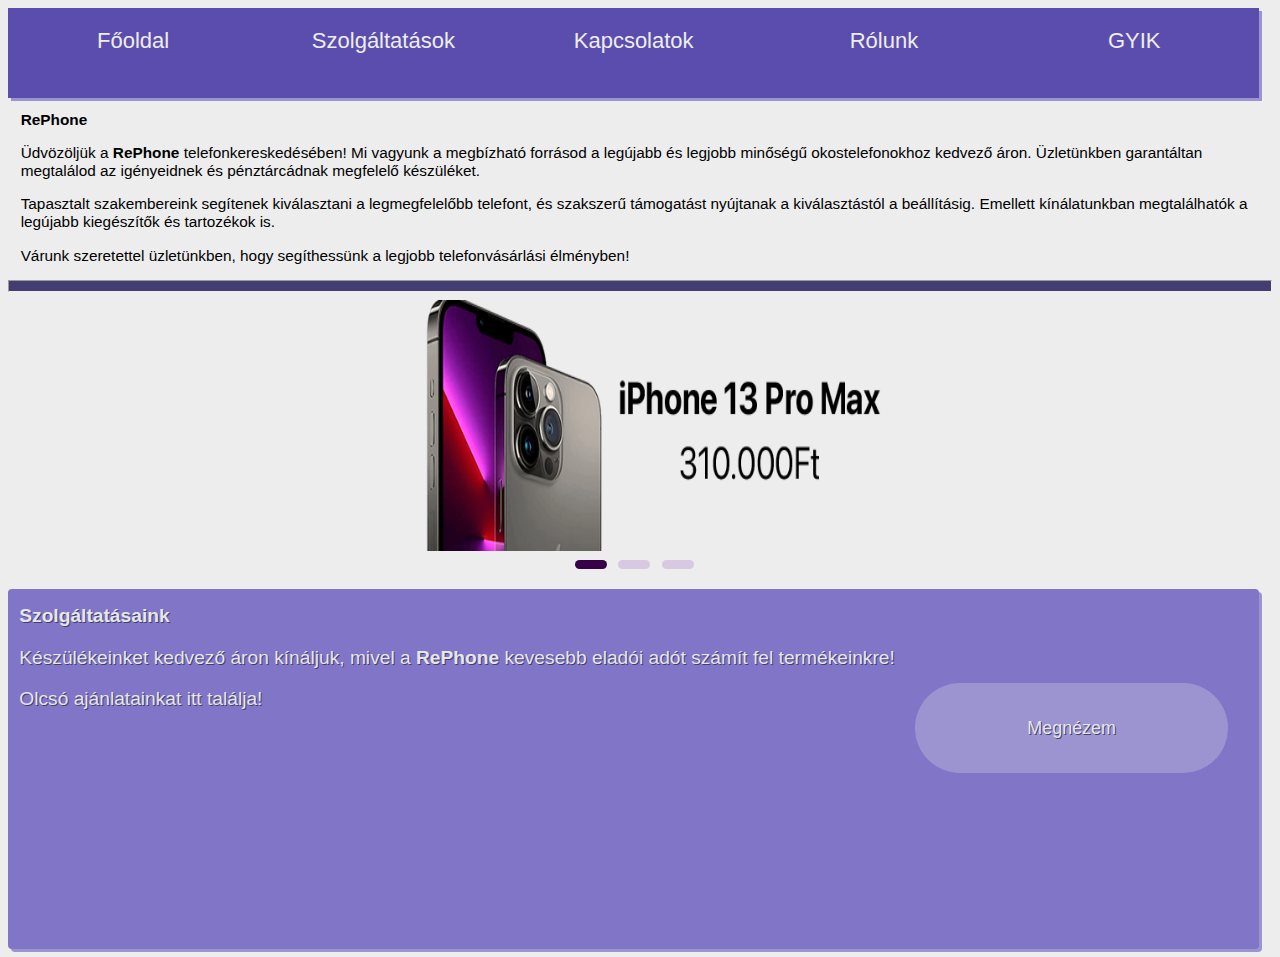
<file: index.html>
<!DOCTYPE html>
<html lang="hu">
<head>
    <meta charset="UTF-8">
    <meta name="viewport" content="width=device-width, initial-scale=1.0">
    <title>RePhone</title>
    <link rel="stylesheet" href="css/style.css">
</head>
<body onload="changePicture()">
    <header>
    <div class="nav">
        <div class="navitem"><p class="navtext"><a href="index.html"> Főoldal </a></p></div>
        <div class="navitem"><p class="navtext"><a href="services.html">Szolgáltatások</a></p></div>
        <div class="navitem"><p class="navtext"><a href="contacts.html">Kapcsolatok</a></p></div>
        <div class="navitem"><p class="navtext"><a href="about.html">Rólunk</a></p></div>
        <div class="navitem"><p class="navtext"><a href="faq.html">GYIK </a></p></div>
    </div>
</header>
    <div class="landing">
    <h2 class="text">RePhone</h2>
    <p class="text"> Üdvözöljük a <strong> RePhone </strong> telefonkereskedésében! Mi vagyunk a megbízható forrásod a legújabb és legjobb minőségű okostelefonokhoz kedvező áron.  Üzletünkben garantáltan megtalálod az igényeidnek és pénztárcádnak megfelelő készüléket. </p>
    <p class="text"> Tapasztalt szakembereink segítenek kiválasztani a legmegfelelőbb telefont, és szakszerű támogatást nyújtanak a kiválasztástól a beállításig. Emellett kínálatunkban megtalálhatók a legújabb kiegészítők és tartozékok is. </p>
   <p class="text"> Várunk szeretettel üzletünkben, hogy segíthessünk a legjobb telefonvásárlási élményben!</p>
    <hr>
   <div id="carousel">
    <div id="slide-container">
      <div class="slide" data-slideIndex="0">
        <img width="600" height="300" src="imgs/Telefon.png">
      </div>
      <div class="slide" data-slideIndex="1">
        <img width="600" height="300" src="imgs/Telefon2.png">
      </div>
      <div class="slide" data-slideIndex="2">
        <img width="600" height="300" src="imgs/Telefon3.png">
      </div>
    </div>
    <div class="slide-indicators">
      <div class="slide-indicator active"></div>
      <div class="slide-indicator"></div>
      <div class="slide-indicator"></div>
    </div>
  </div>

</div>  
    <div class="services">
        <div class="viewt">
        <h2 class="text">Szolgáltatásaink</h2>
        <p class="text">Készülékeinket kedvező áron kínáljuk, mivel a <b>RePhone</b>  kevesebb eladói adót számít fel termékeinkre!</p>
        <p class="text">Olcsó ajánlatainkat itt találja!</p></div>
        <div class="viewb">
        <button class="view text" onclick="window.location='bolt.html';">Megnézem</button> <!--Szürke/Alap szín háttérképnek, LETISZTULT!--></div>
    </div>
    <script src="js/script.js"></script>
</body>
</html>
</file>
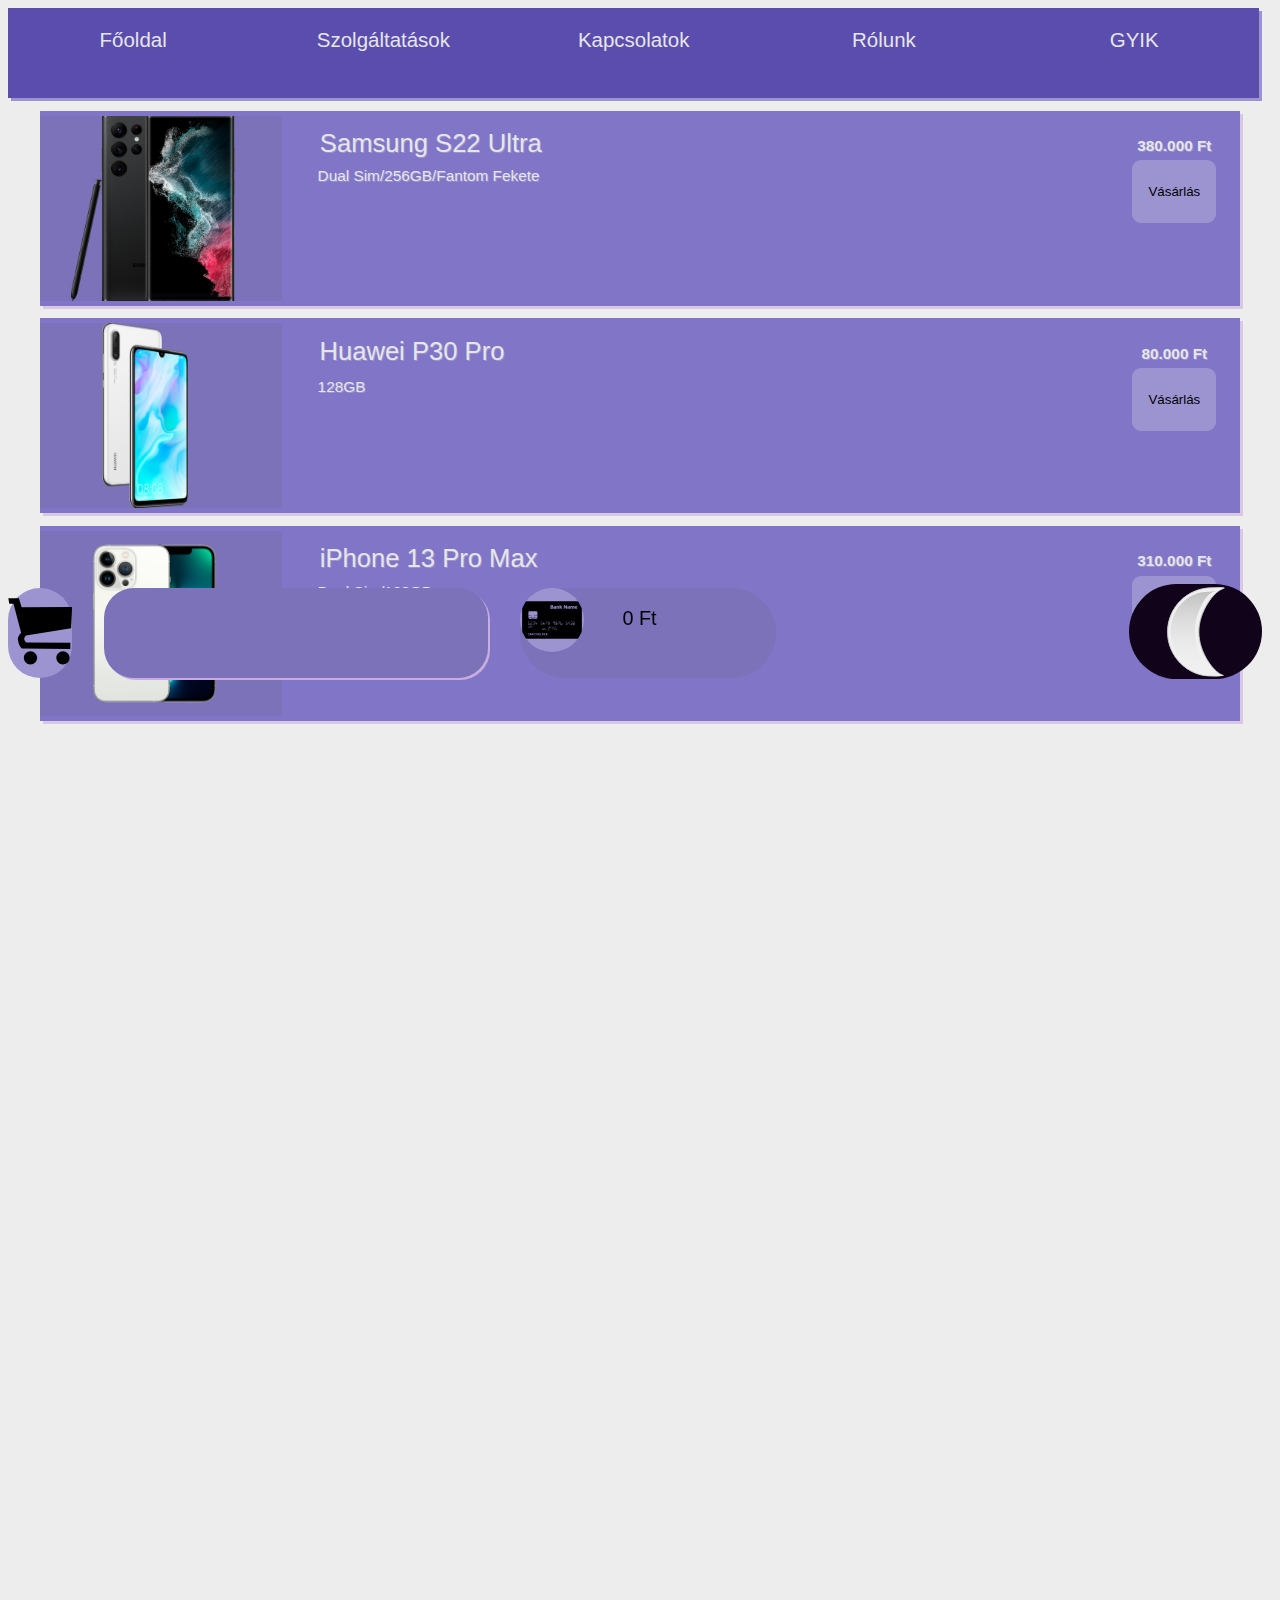
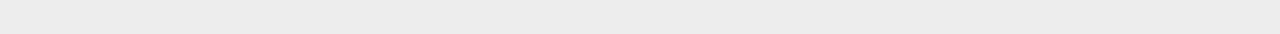
<file: bolt.html>
<!DOCTYPE html>
<html lang="hu">
<head>
    <meta charset="UTF-8">
    <meta name="viewport" content="width=device-width, initial-scale=1.0">
    <title>RePhone</title>
    <style>

    </style>
    <link rel="stylesheet" href="css/style.css">
</head>
<body onload="loadShop()">
    <header>
    <div class="nav">
        <div class="navitem"><p class="navtext" onclick="window.location='index.html';">Főoldal</p></div>
        <div class="navitem"><p class="navtext" class="view text" onclick="window.location='services.html';" >Szolgáltatások</p></div>
        <div class="navitem"><p class="navtext" class="view text" onclick="window.location='contacts.html';" >Kapcsolatok</p></div>
        <div class="navitem"><p class="navtext" onclick="window.location='about.html';">Rólunk</p></div>
        <div class="navitem"><p class="navtext" onclick="window.location='faq.html';">GYIK</p></div>
    </div>
</header>
<img src="imgs/moon.svg" alt="moon" class="modebutton" id="modebuttond"  onclick="darkmode()">
<div class="cart" onclick="dobuylist()">
<img src="imgs/cart.svg" alt="cart" class="cartbutton" id="cartbutton"></div>
<div class="lowerbar">
<div class="buylist" id="buylist">
</div>
<div class="buybuttonf" id="buybuttonf"><img src="imgs/bw-creditcard.svg" alt=""></div>
<p class="totalprice" id="totalprice">0 Ft</p>
</div>
<div class="phonecontainer" id="phoneContainer">
<!--<div class="phone" id="pid0">
    <div class="phoneimageholder" id="ss22u"></div>
    <div class="topdecor">
        <p class="text">Samsung S22 Ultra <div class="fine">Dual Sim/256GB/Fantom Fekete</div></p>
    </div>
    <div class="bottomdecor">
        <p class="price text">380.000 Ft</p>
        <button class="buybutton">Vásárlás</button>
    </div>
</div>

    <div class="incart" id="" style="background-image: url('')">
        <div class="cross" onclick="removeFromCart(this)">X</div>
    </div>
--></div>
    
    <script src="js/script.js"></script></body>
</html>
</file>
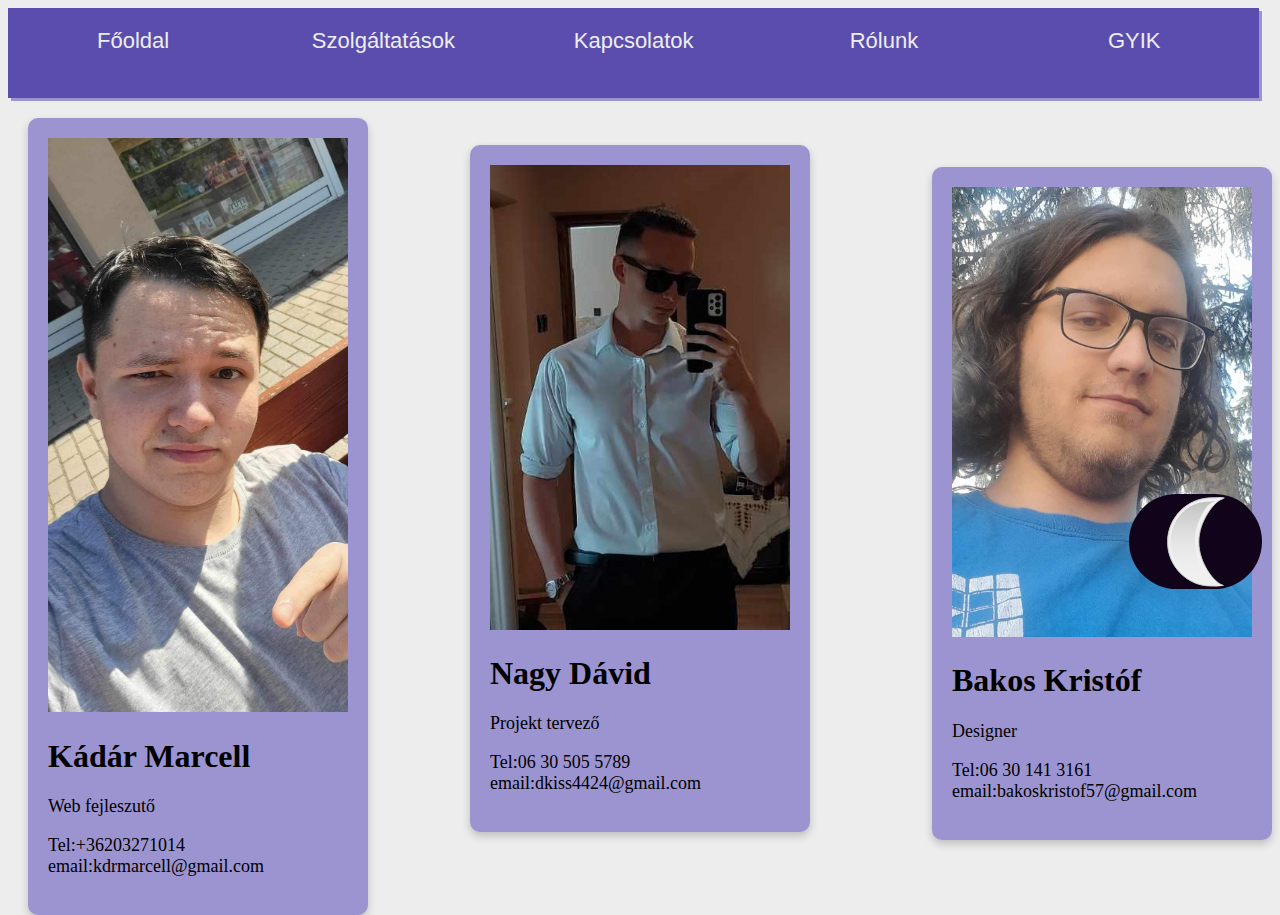
<file: contacts.html>
<!DOCTYPE html>
<html lang="en">
<head>
    <meta charset="UTF-8">
    <meta name="viewport" content="width=device-width, initial-scale=1.0">
    <title>RePhone</title>
    <link rel="stylesheet" href="css/style.css">
</head>
<body>
    <img src="imgs/moon.svg" alt="moon" class="modebutton" id="modebuttond"  onclick="darkmode()">
    <header>
        <style>
            body{background-color:rgb(237, 237, 237);}
        </style>
        <div class="nav">
            <div class="navitem"><p class="navtext"><a href="index.html"> Főoldal </a></p></div>
            <div class="navitem"><p class="navtext"><a href="services.html">Szolgáltatások</a></p></div>
            <div class="navitem"><p class="navtext"><a href="contacts.html">Kapcsolatok</a></p></div>
            <div class="navitem"><p class="navtext"><a href="about.html">Rólunk</a></p></div>
            <div class="navitem"><p class="navtext"><a href="faq.html">GYIK </a></p></div>
        </div>
    </header>
    
<div class="cardkm">
    <img src="imgs/KM.png" alt="John" style="width:100%">
    <h1>Kádár Marcell</h1>
    <p class="title">Web fejleszutő</p>
    <p class="title">Tel:+36203271014 email:kdrmarcell@gmail.com</p>
</div>
<div class="cardnd">
    <img src="imgs/ND.jpg" alt="John" style="width:100%">
    <h1>Nagy Dávid</h1>
    <p class="title">Projekt tervező</p>
    <p class="title">Tel:06 30 505 5789 email:dkiss4424@gmail.com</p>
</div>
<div class="cardbk">
    <img src="imgs/BK.jpg" alt="John" style="width:100%">
    <h1>Bakos Kristóf</h1>
    <p class="title">Designer</p>
    <p class="title">Tel:06 30 141 3161 email:bakoskristof57@gmail.com</p>
</div>
    <script src="js/script.js"></script></body>
</html>
</file>
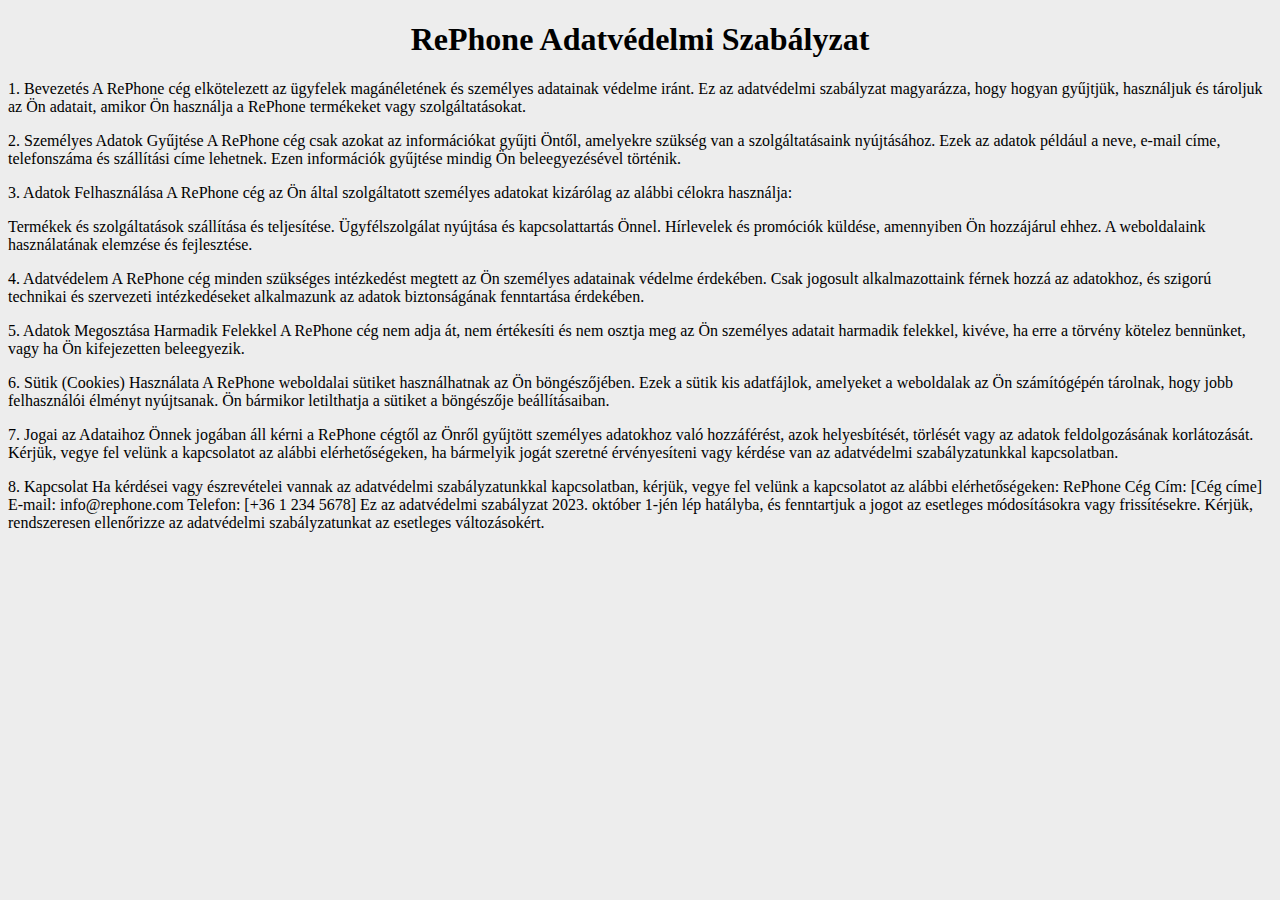
<file: copyright.html>
<!DOCTYPE html>
<html lang="hu">
<head>
    <meta charset="UTF-8">
    <meta name="viewport" content="width=device-width, initial-scale=1.0">
    <title>RePhone</title>
    <link rel="stylesheet" href="css/style.css">
</head>
<body>
    <div class="copyrightsite">
    <p>
       <h1 align="center">RePhone Adatvédelmi Szabályzat</h1> 
 <p>
        1. Bevezetés
        A RePhone cég elkötelezett az ügyfelek magánéletének és személyes adatainak védelme iránt. Ez az adatvédelmi szabályzat magyarázza, hogy hogyan gyűjtjük, használjuk és tároljuk az Ön adatait, amikor Ön használja a RePhone termékeket vagy szolgáltatásokat.
    </p>
  <p>  
        2. Személyes Adatok Gyűjtése
        A RePhone cég csak azokat az információkat gyűjti Öntől, amelyekre szükség van a szolgáltatásaink nyújtásához. Ezek az adatok például a neve, e-mail címe, telefonszáma és szállítási címe lehetnek. Ezen információk gyűjtése mindig Ön beleegyezésével történik.
    </p>
<p> 
        3. Adatok Felhasználása
        A RePhone cég az Ön által szolgáltatott személyes adatokat kizárólag az alábbi célokra használja:
    </p>
 <p>  
        Termékek és szolgáltatások szállítása és teljesítése.
        Ügyfélszolgálat nyújtása és kapcsolattartás Önnel.
        Hírlevelek és promóciók küldése, amennyiben Ön hozzájárul ehhez.
        A weboldalaink használatának elemzése és fejlesztése.
    </p>
  <p>
        
            4. Adatvédelem
        A RePhone cég minden szükséges intézkedést megtett az Ön személyes adatainak védelme érdekében. Csak jogosult alkalmazottaink férnek hozzá az adatokhoz, és szigorú technikai és szervezeti intézkedéseket alkalmazunk az adatok biztonságának fenntartása érdekében.
    </p>
 <p>  
        
        5. Adatok Megosztása Harmadik Felekkel
        A RePhone cég nem adja át, nem értékesíti és nem osztja meg az Ön személyes adatait harmadik felekkel, kivéve, ha erre a törvény kötelez bennünket, vagy ha Ön kifejezetten beleegyezik.
    </p> 
 <p>  
        
            6. Sütik (Cookies) Használata
        A RePhone weboldalai sütiket használhatnak az Ön böngészőjében. Ezek a sütik kis adatfájlok, amelyeket a weboldalak az Ön számítógépén tárolnak, hogy jobb felhasználói élményt nyújtsanak. Ön bármikor letilthatja a sütiket a böngészője beállításaiban.
    </p>
 <p> 
        
            7. Jogai az Adataihoz
        Önnek jogában áll kérni a RePhone cégtől az Önről gyűjtött személyes adatokhoz való hozzáférést, azok helyesbítését, törlését vagy az adatok feldolgozásának korlátozását. Kérjük, vegye fel velünk a kapcsolatot az alábbi elérhetőségeken, ha bármelyik jogát szeretné érvényesíteni vagy kérdése van az adatvédelmi szabályzatunkkal kapcsolatban.
    </p>
 <p>
        8. Kapcsolat
        Ha kérdései vagy észrevételei vannak az adatvédelmi szabályzatunkkal kapcsolatban, kérjük, vegye fel velünk a kapcsolatot az alábbi elérhetőségeken:
        
        RePhone Cég
        Cím: [Cég címe]
        E-mail: info@rephone.com
        Telefon: [+36 1 234 5678]
    
        Ez az adatvédelmi szabályzat 2023. október 1-jén lép hatályba, és fenntartjuk a jogot az esetleges módosításokra vagy frissítésekre. Kérjük, rendszeresen ellenőrizze az adatvédelmi szabályzatunkat az esetleges változásokért.
    </p> 
</div>
    </body>

</html>
</file>
<file: css/style.css>
body {
    background-color: rgb(237, 237, 237);
}

.nav {
    display:flex;
    width:99%;
    height:10vh;
    box-shadow: 3px 3px rgb(156, 148, 209);
}

.navtext, .text {
    font-family:'Gill Sans', 'Gill Sans MT', Calibri, 'Trebuchet MS', sans-serif;
}

.text {
    margin-left: 1%;
    font-size:1.2vw;
}
.bigtext {
    font-size: x-large;
    font-variant: no-common-ligatures proportional-nums;
    font-feature-settings: "akhn";
    font-stretch: narrower;
    text-decoration: rgb(90, 77, 174) overline dotted ;
    text-decoration-thickness: 6px;
    font-weight: 900;
    font-variant-caps: small-caps;
}
.navtext {
    font-size:1.6vw;
}

.view, .navtext, .viewt {
    
    color:rgb(230, 230, 230);
}

.viewt, .view {
    text-shadow: 1px 1px rgb(68, 61, 114);
}

.navitem {
    width:20%;
    height:10vh;
    background-color: rgb(90, 77, 174);  /*90, 77, 174*/
    text-align: center;
    justify-content: center;
}
.navitem:hover {
    text-shadow: 1px 1px black;
    box-shadow: 1px 3px rgb(65, 49, 168);
    background-color: rgb(81, 69, 157); 
    cursor: pointer;
}
.navitem:active {
    text-shadow: 1px 1px black;
    box-shadow: 1px 3px rgb(65, 49, 168);
    background-color: rgb(73, 59, 158); 
    cursor: pointer;
}

.landingimg {
    width:29%;
}
.landingimg2 {
    width:36.9%;
}

.view {
    border:none;
    background-color:rgb(156, 148, 209);
    border-radius: 500px;
    font-size:1.4vw;
}
.viewt {
    width:90%;
    font-size:1.4vw;
}
.viewt .text {
    font-size: 1.5vw;
}
.viewb{
    width:10%;
}
.services {
    background-color: rgb(128, 117, 199);
    width:99%;
    height:40vh;
    text-align:left;
    display:flex;
    border-radius: 4px;
    box-shadow: 3px 3px rgb(156, 148, 209);
}
.view {
    margin-top:75%;
    margin-left:-175%;
    width:250%;
    height:25%;
}

.view:hover {
    cursor:pointer;
    box-shadow: 3px 3px rgb(92, 76, 200);
}

.view:active {
    margin-top:75%;
    margin-left:-172%;
    width:240%;
    height:24%;
}
.carousel {
    display:flex;
}

.carouselplace {
    display:flex;
}

#bl2{
    margin-left:65%;
}

#carousel {
    max-width:  39.2vw;
    display: flex;
    flex-direction: column;
    margin: 0 auto;
    position: relative;
}  
.slide-indicators {
    display: flex;
    justify-content: center;

}
.slide-indicator {
    height: 3vw;
    width: 3.4vw;
    display: flex;
    justify-items: center;
    cursor: pointer;
}
.slide-indicator:after {
    content: "";
    background-color: rgb(215, 201, 226);
    height: 0.7vw;
    margin-top: 0.7vw;
    width: 2.5vw;
    border-radius: 500px;
}
.slide-indicator.active:after,
.slide-indicator:hover:after {
    background-color: #380046;
}
.slide-banner {
    background-color: #000000;
    color: #ffffff;
    position: absolute;
    left: 0;
    bottom: 20px;
    padding: 15px;
    font-size: 2.5vw;
}
.slide-banner a {
    color: #ffffff;
}
#slide-container {
    scroll-snap-type: x mandatory;
    overflow-x: hidden;
    overflow-y: hidden;
    display: flex;
    align-items: center;
    height: 100%;
    gap: 10px;
    -webkit-overflow-scrolling: touch;
    scroll-behavior: smooth;
}
.slide {
    scroll-snap-align: center;
    position: relative;
    min-width: 100%;
    padding-top: 50%;
}
.slide img {
    width: 39.3vw;
    height: 40vh;
    position: absolute;
    top: 0;
    left: 0;
}
.arrow {
    color: #ffffff;
    height: 20px;
    width: 20px;
    background-color: #000000;
    position: absolute;
    padding: 10px;
    opacity: .3;
    cursor: pointer;
}
.arrow.back {
    left: 10px;
    top: 10px;
}
.arrow.forward {
    right: 10px;
    top: 10px;
}
.arrow:hover {
    opacity: 1;
}
.container {
    max-width: 960px;
    margin: 0 auto;
    padding: 20px;
    background-color: rgb(237, 237, 237);
    display: flex;
}
.product {
    border: 1px solid #ccc;
    border-radius: 30px;
    min-width:35%;
    padding: 1%;
    margin: 1%;
    text-align: center;
    font-family:'Gill Sans', 'Gill Sans MT', Calibri, 'Trebuchet MS', sans-serif;
    box-shadow: 0px 20px rgb(68, 61, 114);
    }

.price {
    font-weight: bolder;
    text-align: right;
    font-family:'Gill Sans', 'Gill Sans MT', Calibri, 'Trebuchet MS', sans-serif;

}
ul{
    list-style-type: none;
}

.dark-mode {
    background-color: rgb(16, 3, 26);
    color: rgb(232, 192, 255);
}

.light-mode {
    background-color: rgb(237, 237, 237);
    color: black;
}

.upperpart {
    margin-left:-3%;
    margin-top:-2.7%;
    width:106%;
    height:17%;
    margin-bottom:1%;
    background-color: red;
    border-radius: 30px 30px 0px 0px;
    background-color: rgb(128, 117, 199);
    color:rgb(237, 237, 237);
    text-align: center;
    align-items: center;
    justify-content: center;
    display:flex;
    text-shadow: 1px 1px rgb(68, 61, 114);
    font-family:'Gill Sans', 'Gill Sans MT', Calibri, 'Trebuchet MS', sans-serif;
}
.lowerpart {
    margin-left:-3%;
    width:107%;
    height:17%;
    background-color: red;
    border-radius: 0px 0px 30px 30px;
    background-color:rgb(128, 117, 199);
    color:rgb(237, 237, 237);
    padding-bottom: 2%;
    text-shadow: 1px 1px rgb(68, 61, 114);
    font-family:'Gill Sans', 'Gill Sans MT', Calibri, 'Trebuchet MS', sans-serif;
}

h3.price {
    margin-bottom:3%;
    color:rgb(237, 237, 237);
    font-family:'Gill Sans', 'Gill Sans MT', Calibri, 'Trebuchet MS', sans-serif;
}

.addtcart {
    border:none;
    background-color: rgb(156, 148, 209);
    width:50%;
    height:50%;
    margin-top: -10%;
    border-radius: 500px;
    color:rgb(237, 237, 237);
    text-shadow: 1px 1px rgb(68, 61, 114);
    font-size: .9vw;
    font-family:'Gill Sans', 'Gill Sans MT', Calibri, 'Trebuchet MS', sans-serif;
}


.addtcart:hover {
    cursor:pointer;
    box-shadow: 3px 3px rgb(68, 61, 114);
}

.addtcart:active {
    margin-top:-10%;
    width:47%;
    height:47%;
    font-size: .8vw;
}
a{
    color: rgb(237, 237, 237);;
}
#szolg{
    color: rgb(68, 61, 114);
}
#list{
    font-size:50px;
    font-weight: bold;
}
#Kristcim{
    font-size: 60px;
}
#mini{
    background-color:rgb(68, 61, 114);
    height: 2.5px;
}
#mega{
    background-color:rgb(68, 61, 114);
    height: 250px;
}

.phone {
    background-color:rgb(128, 117, 199);
    display:flex;
    margin-top: 5px;
    margin-bottom: 5px;
    justify-content: center;
    width: 95%;
    margin-left:auto;
    margin-right:auto;
    box-shadow: 3px 3px rgb(215, 201, 226);
    padding-top:5px;
    padding-bottom:5px;
    margin-top:1%;
}

.phoneimageholder {
    background-color: rgb(123, 114, 185);
    width:15vw;
    height:15vh;
    max-height: 15vh;
    max-width: 15vw;
    min-height: 15vh;
    min-width: 15vw;
    background-size: contain;
    background-repeat: no-repeat;
    background-position: 40%;
    padding:25px;
}

.carouselimg {
    background-color: rgb(215, 201, 226);
    background-image: linear-gradient(to right, rgb(71, 67, 74) 0%, rgb(215, 201, 226) 40%);
    border-radius: 30px;
}

.bottomdecor {
    margin-left: auto;
    margin-right:3%;
    width:10%;
    align-items: center;
    justify-content: center;
    align-items: center;
    text-align: center;
    margin-top: .5%;
}
.topdecor {
    margin-left:3%;
    margin-top:-1%;
}

.bottomdecor button {
    margin-left:40%;
    border-radius: 9px;
    width:70%;
    height:35%;
    margin-top:-10px;
    border:none;
    background-color:rgb(156, 148, 209);
}

.bottomdecor button:hover {
    
    cursor:pointer;
    box-shadow: 3px 3px rgb(92, 76, 200);
}
.bottomdecor button:active {
    width:65%;
    height:30%;
    margin-top:-5px;
    margin-left:42%;
}

.modebutton {
    width:10vw;
    height:10vh;
    position:fixed;
    margin-left:87.6%;
    margin-top:38%;
border-radius: 500px;
padding:.2%;
cursor:pointer;
font-family:'Gill Sans', 'Gill Sans MT', Calibri, 'Trebuchet MS', sans-serif;
}
.modebutton:hover {
    box-shadow: 3px 3px rgb(156, 148, 209);
}

#modebuttond {
    background-color: rgb(16, 3, 26);
}
#modebuttonl {
    background-color: rgb(237, 237, 237);
}

.phonecontainer {
    width:99%;
    height:100vh;
}

.phonename {
    font-size:2vw;
    width:100%;
}
.phonedescription {
    font-size:1.2vw;
}

.phonename, .phonedescription, .price {
    font-family:'Gill Sans', 'Gill Sans MT', Calibri, 'Trebuchet MS', sans-serif;
    text-shadow: 1px 1px rgb(156, 148, 209);
    color:rgb(230, 230, 230);
}
.price {
    text-align: center;
    margin-left:25%;
    width:100%;
}
.fine {
    margin-top: -7.5%;
}

.cart {
    margin-top:38.3%;
    width:5vw;
    height:10vh;
    border-radius:500px;
    position:fixed;
    background-color: rgb(156, 148, 209);
}
.cart:hover {
    
    cursor:pointer;
    box-shadow: 2px 3px rgb(92, 76, 200);
}

.cart img {
    width:8vw;
    height:8vh;
    margin-left:-30%;
    margin-top:10%;
}
@keyframes a_openbuylist {
    from {
        
    width:0vh;
    opacity:0;
    }
    to {
        opacity:1;
        width:60vh;
}
}
@keyframes a_closebuylist {
    from {
        
    width:60vh;
    opacity:1;
    }
    to {
        width:0vh;
        opacity:0;
}
}
.openbuylist {
    animation-name: a_openbuylist;
    animation-duration: .25s;
    animation-iteration-count: 1;
    animation-timing-function: ease-in-out;
    animation-fill-mode: forwards;
}
.closebuylist {
    animation-name: a_closebuylist;
    animation-duration: .25s;
    animation-iteration-count: 1;
    animation-timing-function: ease-in-out;
    animation-fill-mode: forwards;
}
.buylist {
    width:30vw;
    height:10vh;
    background-color: red;
    position: fixed;
    margin-top:38.3%;
    margin-left:7.5%;
    border-radius: 30px;
    background-color: rgb(123, 114, 185);
    box-shadow: 2px 2px rgb(201, 173, 223);
    display:flex;
}

.buybuttonf {
    width:20vw;
    height:10vh;
    background-color: yellow;
    margin-top:38.3%;
    margin-left:40%;
    border-radius: 500px;
    text-align: center;
    line-height:10vh;
    background-color: rgb(123, 114, 185);
    position: fixed;
}

.buybuttonf:hover {
    cursor:pointer;
    position: fixed;
    box-shadow: 2px 2px rgb(201, 173, 223);
}

.buybuttonf img {
    width:5vw;
    height:5vw;
    margin-left:-75%;
    border-radius: 500px;
    background-color: rgb(156, 148, 209);
}

.incart {
    width:5vw;
    height:9vh;
    margin-left:6%;
    margin-top:1%;
    background-image: url(../imgs/SamsungS22Ultra.png);
    background-size: cover;
}

.cross {
    float: right;
    color:red;
    font-family: 'Gill Sans', 'Gill Sans MT', Calibri, 'Trebuchet MS', sans-serif;
}

.cross:hover {
    cursor: pointer;
}

.totalprice {
    position: fixed;
    margin-top:39.8%;
    margin-left:48%;
    font-family:'Gill Sans', 'Gill Sans MT', Calibri, 'Trebuchet MS', sans-serif;
    font-size:1.55vw;

    text-align: center;
}
a{
    color: rgb(237, 237, 237);;
}
#szolg{
    color: rgb(68, 61, 114);
}
#list{
    font-size:50px;
    font-weight: bold;
}
hr{
    background-color:rgb(68, 61, 114);
    height: 10px;
}
#Kristcim{
    font-size: 60px;
    color:rgb(68, 61, 114);
    text-align: center;
}
#mini{
    background-color:rgb(68, 61, 114);
    height: 2.5px;
}
#mega{
    background-color:rgb(68, 61, 114);
    height: 250px;
}
.cardbk:hover{
    box-shadow: 0 8px 16px 0 rgba(0,0,0,0.2);
}
.cardkm:hover{
    box-shadow: 0 8px 16px 0 rgba(0,0,0,0.2);
}
.cardnd:hover{
    box-shadow: 0 8px 16px 0 rgba(0,0,0,0.2);
}
.cardbk {
    box-shadow: 0 4px 8px 0 rgb(68, 61, 114);
    max-width: 300px;
    margin-left: auto;
    margin-top: -665px;
    text-align: left;
    background-color: rgb(156, 148, 209);
    box-shadow: 0 4px 8px rgba(0, 0, 0, 0.2);
    border-radius: 10px;
    padding: 20px;
    transition: box-shadow 0.3s ease;
  }
  .cardkm {
    box-shadow: 0 4px 8px 0 rgba(0, 0, 0, 0.2);
    max-width: 300px;
    margin-right: auto;
    text-align: left;
    background-color:rgb(156, 148, 209);
    box-shadow: 0 4px 8px rgba(0, 0, 0, 0.2);
    border-radius: 10px;
    padding: 20px;
    margin: 20px;
    transition: box-shadow 0.3s ease;
  }
  .cardnd {
    box-shadow: 0 4px 8px 0 rgba(0, 0, 0, 0.2);
    max-width: 300px;
    margin:auto;
    margin-top: -790px;
    text-align: left;
    background-color: rgb(156, 148, 209);
    border-radius:10px ;
    box-shadow: 0 4px 8px rgba(0, 0, 0, 0.2);
    border-radius: 10px;
    padding: 20px;
    transition: box-shadow 0.3s ease;
  }
  
  .title {
    color: black;
    font-size: 18px;
  }
  
  
  a {
    text-decoration: none;
    font-size: 22px;
    color: rgb(237, 237, 237);
  }
  @media (max-width: 480px) {
    #Kristcim {
        font-size: 24px;
    }
    .text {
        font-size: 14px;
    }
}
</file>
